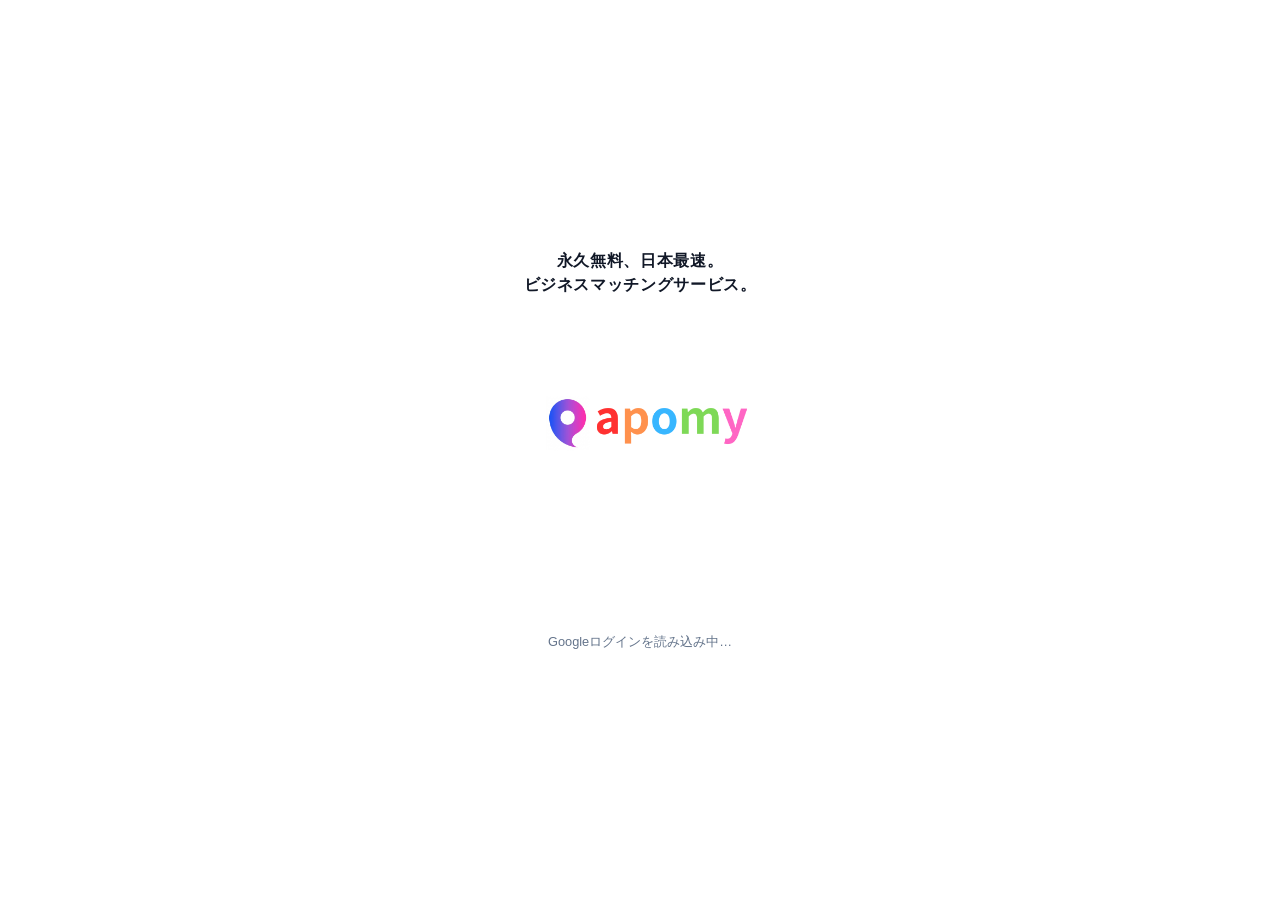
<file: index.html>
<!DOCTYPE html>
<html lang="ja">
<head>
  <meta charset="UTF-8">
  <meta name="viewport" content="width=device-width, initial-scale=1.0, viewport-fit=cover">
  <meta name="robots" content="noindex, nofollow">
  <meta name="theme-color" content="#5B6CFF">
  <meta name="mobile-web-app-capable" content="yes">
  <meta name="apple-mobile-web-app-capable" content="yes">
  <meta name="apple-mobile-web-app-status-bar-style" content="default">
  <meta name="apple-mobile-web-app-title" content="apomy">
  <title>apomy - ビジネスマッチング</title>
  <link rel="preconnect" href="https://accounts.google.com" crossorigin>
  <link rel="preconnect" href="https://script.google.com" crossorigin>
  <link rel="dns-prefetch" href="https://accounts.google.com">
  <link rel="manifest" href="manifest.webmanifest">
  <script>
    (function () {
      var TOKEN_TO_REGION = {
        m8h3k9qx: "hokkaido",
        m8t7n2wp: "tohoku",
        m8k4r1vz: "kanto",
        m8c5p6yd: "chubu",
        m8n9s0ue: "kinki",
        m8g2b8af: "chugoku",
        m8s1d4jh: "shikoku",
        m8y6o3lm: "kyushu-okinawa"
      };
      var p = new URLSearchParams(location.search);
      var app = String(p.get("app") || "").trim().toLowerCase();
      if (!app && !p.get("r")) {
        p.set("app", "apomy");
        history.replaceState(null, "", location.pathname + "?" + p.toString() + location.hash);
        app = "apomy";
      }
      var manifest = document.querySelector('link[rel="manifest"]');
      if (!manifest) return;
      if (app === "president") {
        manifest.href = "president/manifest.webmanifest?v=20260814p";
        return;
      }
      if (app === "mintuku") {
        var raw = String(p.get("r") || p.get("region") || "")
          .trim()
          .toLowerCase();
        var region = TOKEN_TO_REGION[raw] || raw;
        if (region) {
          manifest.href = "mintuku/manifest-" + region + ".webmanifest?v=20260814p";
        }
        return;
      }
      manifest.href = "manifest.webmanifest?v=20260814p";
    })();
  </script>
  <link rel="icon" type="image/png" sizes="192x192" href="icons/icon-192.png">
  <link rel="icon" type="image/png" sizes="512x512" href="icons/icon-512.png">
  <link rel="apple-touch-icon" href="icons/apple-touch-icon.png">
  <link rel="stylesheet" href="https://cdnjs.cloudflare.com/ajax/libs/font-awesome/6.5.1/css/all.min.css">
  <link rel="stylesheet" href="css/style.css?v=20260914b">
  <!-- GSI は早めに読み込み（ログインボタン表示を速くする） -->
  <script src="https://accounts.google.com/gsi/client" async defer></script>
</head>
<body>

  <!-- ===== 初回ウェルカム（新規会員のみ） ===== -->
  <div id="splash-screen" class="splash-screen hidden" aria-hidden="true">
    <p id="splash-message" class="splash-message" role="status" aria-live="polite"></p>
    <p class="splash-skip-hint">タップでスキップ</p>
  </div>

  <!-- ===== ログイン画面 ===== -->
  <div id="login-screen">
    <div class="login-inner">
      <div id="login-brand-apomy" class="login-brand">
        <p class="login-catch">永久無料、日本最速。<br>ビジネスマッチングサービス。</p>
        <img class="login-logo" src="img/apomy-logo.png" alt="apomy" width="1024" height="768">
      </div>
      <div id="login-brand-mintuku" class="login-brand login-brand-mintuku hidden">
        <img class="login-logo login-logo-mintuku" src="img/mintuku-logo.png" alt="みんなでつくる交流会" width="1024" height="512">
        <p class="login-mintuku-notes">
          『Apomy』プロフィールと連動します。<br>
          会える距離の方だけと繋がりたい方は、マイページでみんつくの掲載を調整してください。
        </p>
      </div>
      <div id="login-brand-president" class="login-brand login-brand-president hidden">
        <div class="login-president-title" aria-label="PRESIDENT MATE">
          <span class="login-president-line1">PRESIDENT</span>
          <span class="login-president-line2">MATE</span>
        </div>
        <p class="login-president-catch">決済者ではなく、社長限定のマッチングサービス</p>
        <p class="login-president-sub">OMO戦略</p>
      </div>
      <div id="google-btn-host" class="google-btn-host"></div>
      <p id="login-hint" class="login-hint is-loading">Googleログインを読み込み中…</p>
    </div>
  </div>

  <!-- ===== アクセス拒否／掲載停止案内画面（公式LINE） ===== -->
  <div id="access-denied-screen" class="hidden" aria-live="polite">
    <div class="access-denied-inner">
      <img class="access-denied-logo" src="img/apomy-logo.png" alt="apomy" width="1024" height="768">
      <h1 id="access-denied-title" class="access-denied-title">アクセスが拒否されました</h1>
      <p id="access-denied-text" class="access-denied-text">
        詳細は
        <a id="access-denied-line-link" class="access-denied-link" href="#" target="_blank" rel="noopener noreferrer">オーナー</a>
        へ問合せください。
      </p>
      <a id="access-denied-line-btn" class="access-denied-btn hidden" href="#" target="_blank" rel="noopener noreferrer">
        <i class="fa-brands fa-line" aria-hidden="true"></i>
        公式LINEで問合せ
      </a>
      <button type="button" id="access-denied-back-login" class="access-denied-back">ログイン画面へ戻る</button>
    </div>
  </div>

  <!-- ===== メンテナンス画面 ===== -->
  <div id="maintenance-screen" class="hidden" aria-live="polite">
    <div class="maintenance-inner">
      <img id="maintenance-logo" class="maintenance-logo" src="img/apomy-logo.png" alt="apomy" width="1024" height="768">
      <h1 class="maintenance-title">メンテナンス中です</h1>
      <p class="maintenance-text">ご迷惑をおかけします。</p>
      <div id="maintenance-admin-panel" class="maintenance-admin-panel hidden">
        <p class="maintenance-admin-hint">管理者ログイン</p>
        <div id="maintenance-google-btn-host" class="google-btn-host"></div>
      </div>
    </div>
  </div>

  <!-- ===== みんつく期限切れ画面 ===== -->
  <div id="mintuku-expired-screen" class="hidden" aria-live="polite">
    <div class="mintuku-expired-inner">
      <h1 class="mintuku-expired-title">無料期間は終了しました。</h1>
      <div class="mintuku-expired-lead">
        <p>『みんつく』は、</p>
        <p><strong class="mintuku-expired-hl-green">1名1円1年</strong>という<strong class="mintuku-expired-hl-blue">前代未聞</strong>の破格サービスです。</p>
        <p>交流会の都度の参加費用を払う前に、</p>
        <p>ダイレクトで繋がれる状態を提供していきます。</p>
        <p>
          <strong class="mintuku-expired-hl-orange">地域ごとに金額が変動</strong>していきます。自身の地域の金額を送金して下さい。送金確認後に1年間利用可能となります。
        </p>
      </div>

      <section class="mintuku-expired-counts" aria-labelledby="mintuku-expired-counts-title">
        <h2 id="mintuku-expired-counts-title" class="mintuku-expired-counts-title">現在の地域人数</h2>
        <ul id="mintuku-expired-region-list" class="mintuku-expired-region-list">
          <!-- JSで埋める -->
        </ul>
        <p class="mintuku-expired-price-hint">
          1,270名の場合は「1,270円」　60名の場合は「100円」
        </p>
      </section>

      <ol class="mintuku-expired-steps">
        <li>
          <p class="mintuku-expired-step-label">① 自身の地方の金額を送金する</p>
          <a id="mintuku-expired-paypay" class="mintuku-expired-cta mintuku-expired-cta-paypay" href="#" target="_blank" rel="noopener noreferrer">
            <span class="mintuku-expired-cta-icon" aria-hidden="true">
              <svg viewBox="0 0 32 32" width="22" height="22"><circle cx="16" cy="16" r="16" fill="#FF0033"/><text x="16" y="21" text-anchor="middle" fill="#fff" font-size="14" font-weight="800" font-family="Arial,sans-serif">P</text></svg>
            </span>
            <span class="mintuku-expired-cta-brand">PayPay</span>
          </a>
        </li>
        <li>
          <p class="mintuku-expired-step-label">② フォームで名前と送金時間を入力する</p>
          <a id="mintuku-expired-form" class="mintuku-expired-cta mintuku-expired-cta-form" href="#" target="_blank" rel="noopener noreferrer">
            <span class="mintuku-expired-cta-icon" aria-hidden="true">
              <svg viewBox="0 0 24 24" width="22" height="22"><path fill="#7248B9" d="M14 2H6a2 2 0 0 0-2 2v16a2 2 0 0 0 2 2h12a2 2 0 0 0 2-2V8l-6-6zm1 7V3.5L19.5 9H15z"/><path fill="#fff" d="M8 12h8v1.5H8V12zm0 3h8v1.5H8V15zm0-6h5v1.5H8V9z"/></svg>
            </span>
            <span class="mintuku-expired-cta-brand">Google Forms</span>
          </a>
        </li>
        <li>
          <p class="mintuku-expired-step-label">③ フォーム確認後に運営が公式ラインから連絡します</p>
          <a id="mintuku-expired-line" class="mintuku-expired-cta mintuku-expired-cta-line" href="#" target="_blank" rel="noopener noreferrer">
            <span class="mintuku-expired-cta-icon" aria-hidden="true"><i class="fa-brands fa-line"></i></span>
            <span class="mintuku-expired-cta-brand">アポイントメイト公式ライン</span>
          </a>
        </li>
      </ol>

      <button type="button" id="mintuku-expired-back" class="mintuku-expired-back">ログイン画面へ戻る</button>
    </div>
  </div>

  <!-- ===== メインアプリ ===== -->
  <div id="app-screen" class="hidden">
    <header class="app-header" id="app-header">
      <button type="button" class="header-menu-btn hidden" id="header-menu-btn" aria-label="メニュー">
        <i class="fa-solid fa-bars"></i>
      </button>
      <h1 id="header-title" class="header-title">apomy HOME</h1>
      <span id="header-range" class="header-range hidden">No.00001 ~ No.00100</span>
      <button type="button" id="btn-install-app" class="header-install-btn hidden" aria-label="ホーム画面に追加">
        <i class="fa-solid fa-download"></i>
        <!-- <span>インストール</span> -->
      </button>
    </header>

    <div id="filter-open-bar" class="filter-open-bar hidden">
      <button id="search-open-btn" class="search-bar-btn" type="button">
        <i class="fa-solid fa-sliders"></i>
        <span>条件から絞り込む</span>
        <i class="fa-solid fa-chevron-down"></i>
      </button>
    </div>

    <main class="app-main">

      <!-- ホームタブ -->
      <section id="tab-home" class="tab-panel active">
        <section id="dashboard" class="dashboard" aria-label="ダッシュボード">
          <div class="dashboard-head">
            <h2 class="dashboard-title">いまの状況</h2>
            <p id="dashboard-asof" class="dashboard-asof"></p>
          </div>
          <div class="dashboard-grid" role="list">
            <article class="dash-card" role="listitem">
              <p class="dash-label">現在登録人数</p>
              <p class="dash-value" id="dash-total">—</p>
              <p class="dash-unit">人</p>
            </article>
            <article class="dash-card" role="listitem">
              <p class="dash-label">昨日の新規参加者</p>
              <p class="dash-value" id="dash-new">—</p>
              <p class="dash-unit">人</p>
            </article>
            <article class="dash-card dash-card-extra" role="listitem">
              <p class="dash-label">昨日の掲載停止者</p>
              <p class="dash-value" id="dash-unpublished">—</p>
              <p class="dash-unit">人</p>
            </article>
            <article class="dash-card dash-card-extra" role="listitem">
              <p class="dash-label">プレジデントメイト参加者</p>
              <p class="dash-value" id="dash-president-mate">—</p>
              <p class="dash-unit">人</p>
            </article>
          </div>
          <div class="dash-chart-card">
            <div class="dash-chart-head">
              <p class="dash-chart-title">直近7日の新規</p>
              <p id="dash-chart-total" class="dash-chart-total"></p>
            </div>
            <div id="dash-bars" class="dash-bars" aria-hidden="true"></div>
          </div>
        </section>
        <div id="home-mintuku-plan" class="mypage-mintuku-plan hidden" aria-live="polite"></div>
        <button id="search-open-btn-home" class="search-bar-btn" type="button">
          <i class="fa-solid fa-sliders"></i>
          <span>条件から絞り込む</span>
          <i class="fa-solid fa-chevron-down"></i>
        </button>
        <div id="banner-list" class="banner-list"></div>
      </section>

      <!-- 繋がるタブ -->
      <section id="tab-connect" class="tab-panel">
        <p id="connect-filter-banner" class="connect-filter-banner hidden"></p>
        <div id="user-list" class="user-list"></div>
      </section>

      <!-- マイページタブ -->
      <section id="tab-mypage" class="tab-panel">
        <div id="mypage-profile" class="mypage-profile"></div>
        <div class="mypage-actions">
          <button id="btn-edit-profile" class="mypage-link" type="button">プロフィール変更</button>
          <button id="btn-salon" class="mypage-link" type="button">井口智明オンラインサロン掲載を申請</button>
          <button id="btn-president-badge" class="mypage-link" type="button">社長マーク掲載を申請</button>
          <button id="btn-stop-listing" class="mypage-link" type="button">掲載停止</button>
          <button id="btn-stop-apomy-from-mintuku" class="mypage-link hidden" type="button">全国の人とはつながりたくない方</button>
          <button id="btn-resume-apomy-from-mintuku" class="mypage-link hidden" type="button">Apomyの掲載を再開</button>
          <button id="btn-stop-president-listing" class="mypage-link hidden" type="button">プレジデントメイトの掲載を停止する</button>
        </div>
      </section>

    </main>

    <!-- 下部タブナビ -->
    <nav class="bottom-nav" aria-label="メインナビゲーション">
      <button class="nav-item active" data-tab="home" type="button">
        <i class="fa-solid fa-house"></i>
        <span>ホーム</span>
      </button>
      <button class="nav-item" data-tab="connect" type="button">
        <i class="fa-solid fa-handshake"></i>
        <span>繋がる</span>
      </button>
      <button class="nav-item" data-tab="mypage" type="button">
        <i class="fa-solid fa-user"></i>
        <span>マイページ</span>
      </button>
    </nav>

    <!-- 繋がる：一覧ジャンプ -->
    <div id="connect-jump" class="connect-jump hidden" aria-label="一覧ジャンプ">
      <button type="button" class="connect-jump-btn" data-jump="top" aria-label="最上部へ">
        <i class="fa-solid fa-chevron-up"></i>
      </button>
      <button type="button" class="connect-jump-btn" data-jump="middle" aria-label="中央へ">
        <i class="fa-solid fa-equals"></i>
      </button>
      <button type="button" class="connect-jump-btn" data-jump="bottom" aria-label="最下部へ">
        <i class="fa-solid fa-chevron-down"></i>
      </button>
    </div>

    <!-- 繋がる：下部固定バナー -->
    <div id="connect-banner-dock" class="connect-banner-dock hidden" aria-label="繋がるバナー">
      <div id="connect-banner-list" class="banner-list connect-banner-list"></div>
    </div>
  </div>

  <!-- 繋がる：ページ切替メニュー -->
  <div id="connect-menu-overlay" class="connect-menu-overlay hidden" aria-hidden="true"></div>
  <nav id="connect-menu" class="connect-menu hidden" aria-label="繋がるページ切替">
    <div class="connect-menu-head">
      <p class="connect-menu-title">ページを選ぶ</p>
      <button type="button" id="connect-menu-close" class="connect-menu-close" aria-label="閉じる">
        <i class="fa-solid fa-xmark"></i>
      </button>
    </div>
    <ul id="connect-menu-list" class="connect-menu-list"></ul>
  </nav>

  <!-- ===== 絞り込み画面 ===== -->
  <div id="filter-screen" class="filter-screen hidden">
    <div class="filter-top">
      <button type="button" id="filter-back" class="filter-back" aria-label="戻る">
        <i class="fa-solid fa-arrow-left"></i>
      </button>
      <button type="button" id="btn-reset" class="filter-reset">リセット</button>
    </div>

    <div class="filter-body">
      <div class="filter-card" data-filter-card="gender">
        <button type="button" class="filter-card-toggle">
          <span>性別を絞る</span>
          <i class="fa-solid fa-chevron-down"></i>
        </button>
        <div class="filter-card-body">
          <div class="chip-grid" id="filter-gender-chips"></div>
        </div>
      </div>

      <div class="filter-card" data-filter-card="age">
        <button type="button" class="filter-card-toggle">
          <span>年代を絞る</span>
          <i class="fa-solid fa-chevron-down"></i>
        </button>
        <div class="filter-card-body">
          <div class="chip-grid" id="filter-age-chips"></div>
        </div>
      </div>

      <div class="filter-card" data-filter-card="industry">
        <button type="button" class="filter-card-toggle">
          <span>業種を絞る</span>
          <i class="fa-solid fa-chevron-down"></i>
        </button>
        <div class="filter-card-body">
          <div class="chip-grid" id="filter-industry-chips"></div>
        </div>
      </div>

      <div class="filter-card" data-filter-card="job">
        <button type="button" class="filter-card-toggle">
          <span>職種を絞る</span>
          <i class="fa-solid fa-chevron-down"></i>
        </button>
        <div class="filter-card-body">
          <div class="chip-grid" id="filter-job-chips"></div>
        </div>
      </div>

      <div class="filter-card" data-filter-card="tag">
        <button type="button" class="filter-card-toggle">
          <span>タグを絞る</span>
          <i class="fa-solid fa-chevron-down"></i>
        </button>
        <div class="filter-card-body">
          <div class="chip-grid" id="filter-tag-chips"></div>
        </div>
      </div>

  <!-- 地域は現在地からブロック判定 → みんつくへ（Apomy） / 都道府県絞り込み（みんつく） -->
      <button type="button" id="btn-region-link" class="filter-link-card">
        <span id="region-link-label">地域を選ぶ</span>
        <i class="fa-solid fa-arrow-up-right-from-square"></i>
      </button>

      <button type="button" id="btn-president-mate-link" class="filter-link-card">
        <span>プレジデントメイト</span>
        <i class="fa-solid fa-arrow-up-right-from-square"></i>
      </button>

      <div id="mintuku-pref-filter" class="filter-card hidden" data-filter-card="mintuku-pref">
        <button type="button" class="filter-card-toggle">
          <span>都道府県で絞る</span>
          <i class="fa-solid fa-chevron-down"></i>
        </button>
        <div class="filter-card-body">
          <label class="edit-label" for="filter-mintuku-pref">都道府県</label>
          <select id="filter-mintuku-pref" class="edit-input" name="mintukuPref">
            <option value="all">すべて（この地方）</option>
          </select>
        </div>
      </div>
    </div>

    <div class="filter-footer">
      <button type="button" id="btn-search" class="btn-search-gradient">
        <i class="fa-solid fa-magnifying-glass"></i>
        検索
      </button>
    </div>
  </div>

  <!-- ===== プロフィール編集画面 ===== -->
  <div id="edit-screen" class="edit-screen hidden">
    <div class="edit-top">
      <button type="button" id="edit-back" class="filter-back" aria-label="戻る">
        <i class="fa-solid fa-arrow-left"></i>
      </button>
      <h2 class="edit-title">プロフィール変更</h2>
      <span class="edit-top-spacer"></span>
    </div>

    <form id="edit-form" class="edit-body">
      <div class="edit-card" id="edit-real-name-card">
        <label class="edit-label" for="edit-real-name">本名（フルネーム）<span class="req-mark" aria-hidden="true">＊</span></label>
        <input id="edit-real-name" name="realName" type="text" class="edit-input" maxlength="40" autocomplete="name">
        <p id="edit-real-name-note-first" class="edit-help-text hidden">※公開されません。登録後の変更はできません。</p>
        <p id="edit-real-name-note-locked" class="edit-help-text hidden">※本名は公開されません。変更は公式LINEへお問合せください。</p>
      </div>

      <div class="edit-card" id="edit-nickname-card">
        <label class="edit-label" for="edit-nickname">ニックネーム<span class="req-mark" aria-hidden="true">＊</span></label>
        <input id="edit-nickname" name="nickname" type="text" class="edit-input" maxlength="40" autocomplete="nickname">
        <p class="edit-help-text">※マイページ・他の会員に表示されます。あとから変更できます。</p>
      </div>

      <div id="edit-company-card" class="edit-card hidden">
        <label class="edit-label" for="edit-company-name">社名</label>
        <input id="edit-company-name" name="companyName" type="text" class="edit-input" maxlength="80" placeholder="例）株式会社〇〇">
        <p class="edit-help-text">社長マーク掲載者のみ表示・編集できます。</p>
      </div>

      <div class="edit-card">
        <p class="edit-label">性別<span class="req-mark" aria-hidden="true">＊</span></p>
        <div class="chip-grid" id="edit-gender-chips"></div>
        <p id="edit-gender-note" class="edit-help-text"></p>
      </div>

      <div class="edit-card">
        <p class="edit-label">年代<span class="req-mark" aria-hidden="true">＊</span></p>
        <div class="chip-grid" id="edit-age-chips"></div>
      </div>

      <div class="edit-card">
        <label class="edit-label" for="edit-industry">業種<span class="req-mark" aria-hidden="true">＊</span></label>
        <select id="edit-industry" name="industry" class="filter-select"></select>
      </div>

      <div class="edit-card">
        <label class="edit-label" for="edit-job">職種<span class="req-mark" aria-hidden="true">＊</span></label>
        <select id="edit-job" name="jobTitle" class="filter-select"></select>
      </div>

      <div class="edit-card">
        <label class="edit-label" for="edit-location">現在地<span class="req-mark" aria-hidden="true">＊</span></label>
        <select id="edit-location" name="location" class="filter-select"></select>
        <p id="edit-location-help" class="edit-help-text">※現在地選択が可能なのは初回のみです</p>
      </div>

      <div class="edit-card">
        <label class="edit-label" for="edit-hometown">出身地</label>
        <select id="edit-hometown" name="hometown" class="filter-select"></select>
      </div>

      <div class="edit-card">
        <p class="edit-label">プロフィール画像</p>
        <label class="edit-upload-btn" for="edit-avatar-file">
          <i class="fa-solid fa-image"></i>
          画像を選択してアップロード
        </label>
        <input id="edit-avatar-file" type="file" accept="image/*" class="edit-file-input">
        <input id="edit-avatar" name="avatarUrl" type="hidden" value="">
        <p id="edit-avatar-status" class="edit-help-text">自動で縮小し、最新1枚だけDriveに保存します</p>
        <div class="edit-avatar-preview-wrap">
          <img id="edit-avatar-preview" class="edit-avatar-preview" alt="プレビュー">
        </div>
      </div>

      <div class="edit-card">
        <label class="edit-label" for="edit-bio">自己紹介（150文字まで・改行不可）</label>
        <textarea id="edit-bio" name="bio" class="edit-textarea" rows="4" maxlength="150"></textarea>
        <p id="edit-bio-count" class="edit-help-text">0 / 150</p>
      </div>

      <div class="edit-card">
        <label class="edit-label" for="edit-want">こんな人と繋がりたい（50文字まで・改行不可）</label>
        <textarea id="edit-want" name="wantMeet" class="edit-textarea" rows="3" maxlength="50"></textarea>
        <p id="edit-want-count" class="edit-help-text">0 / 50</p>
      </div>

      <div class="edit-card">
        <label class="edit-label" for="edit-avoid">こんな人とは繋がりたくない（50文字まで・改行不可）</label>
        <textarea id="edit-avoid" name="avoidMeet" class="edit-textarea" rows="3" maxlength="50"></textarea>
        <p id="edit-avoid-count" class="edit-help-text">0 / 50</p>
      </div>

      <div class="edit-card">
        <p class="edit-label">タグ（複数選択可）</p>
        <p class="edit-help-text">人脈拡大で用いている手段を選んで下さい。</p>
        <div class="chip-grid" id="edit-tag-chips"></div>
        <p id="edit-tag-count" class="edit-help-text">0 / 6</p>
      </div>

      <div class="edit-card">
        <label class="edit-label" for="edit-line-url">個人LINE<span class="req-mark" aria-hidden="true">＊</span></label>
        <input id="edit-line-url" type="url" class="edit-input" inputmode="url" placeholder="https://line.me/...">
        <p class="edit-help-text">個人の LINE URL を入力してください（公式LINE は不可）。</p>
      </div>

      <div class="edit-card">
        <p class="edit-label">その他SNS（最大3件・任意）</p>
        <p class="edit-help-text">URLを入れると種類を自動判定します。同じ種類は1つまで。LINEは上の必須欄へ。</p>
        <div id="edit-sns-list" class="edit-sns-list"></div>
        <button type="button" id="btn-add-sns" class="edit-sns-add" aria-label="SNSを追加">
          <i class="fa-solid fa-plus"></i>
          <span>SNSを追加</span>
        </button>
      </div>

      <div class="edit-card">
        <label class="edit-label" for="edit-annual-spend">人脈拡大の為の年間経費（非公開）<span class="req-mark" aria-hidden="true">＊</span></label>
        <select id="edit-annual-spend" name="annualSpend" class="filter-select"></select>
        <p class="edit-help-text">他の会員には表示されません。選択肢はオーナーがマスタで追加できます。</p>
      </div>

      <div id="edit-privacy-card" class="edit-card hidden">
        <p class="edit-label">プライバシーポリシー<span class="req-mark" aria-hidden="true">＊</span></p>
        <div id="edit-privacy-body" class="privacy-scroll" role="region" aria-label="プライバシーポリシー本文"></div>
        <label class="edit-check-label" for="edit-privacy-agree">
          <input id="edit-privacy-agree" type="checkbox" class="edit-check-input">
          <span>プライバシーポリシーに同意します</span>
        </label>
      </div>

      <div id="edit-female-only-card" class="edit-card hidden">
        <label class="edit-check-label" for="edit-female-only">
          <input id="edit-female-only" type="checkbox" class="edit-check-input">
          <span>女性とだけ繋がりたい場合はこちらをチェックしてください</span>
        </label>
      </div>

      <div class="edit-footer-space"></div>
    </form>

    <div class="edit-footer">
      <button type="submit" form="edit-form" id="btn-save-profile" class="btn-search-gradient">
        <i class="fa-solid fa-check"></i>
        保存する
      </button>
    </div>
  </div>

  <!-- ===== 申請フォーム画面 ===== -->
  <div id="apply-screen" class="edit-screen hidden">
    <div class="edit-top">
      <button type="button" id="apply-back" class="filter-back" aria-label="戻る">
        <i class="fa-solid fa-arrow-left"></i>
      </button>
      <h2 id="apply-title" class="edit-title">申請</h2>
      <span class="edit-top-spacer"></span>
    </div>

    <form id="apply-form" class="edit-body">
      <p id="apply-lead" class="edit-help-text" style="margin:0"></p>

      <div id="apply-salon-fields" class="hidden">
        <div class="edit-card">
          <p class="edit-label">サロン公式LINEに加入していることが分かる画像</p>
          <p class="edit-help-text">トーク画面や友だち追加済みのスクリーンショットなどをアップロードしてください。</p>
          <label class="edit-upload-btn" for="apply-salon-image-file">
            <i class="fa-solid fa-image"></i>
            画像を選択
          </label>
          <input id="apply-salon-image-file" type="file" accept="image/*" class="edit-file-input">
          <p id="apply-salon-image-status" class="edit-help-text">未選択</p>
          <div class="edit-avatar-preview-wrap">
            <img id="apply-salon-image-preview" class="edit-avatar-preview hidden" alt="プレビュー">
          </div>
        </div>
      </div>

      <div id="apply-president-fields" class="hidden">
        <div class="edit-card">
          <label class="edit-label" for="apply-company-name">社名（正式名称）</label>
          <input id="apply-company-name" type="text" class="edit-input" maxlength="80" placeholder="例）株式会社〇〇">
        </div>
        <div class="edit-card">
          <label class="edit-label" for="apply-corporate-number">法人番号（13桁）</label>
          <input id="apply-corporate-number" type="text" class="edit-input" inputmode="numeric" maxlength="13" placeholder="1234567890123">
        </div>
        <div class="edit-card">
          <label class="edit-label" for="apply-corporate-url">コーポレートサイトURL</label>
          <input id="apply-corporate-url" type="url" class="edit-input" inputmode="url" placeholder="https://...">
          <p class="edit-help-text">名刺画像がない場合はURLを入力してください。</p>
        </div>
        <div class="edit-card">
          <p class="edit-label">名刺画像（社長だと分かるもの）</p>
          <p class="edit-help-text">コーポレートサイトURLがない場合は名刺画像をアップロードしてください。</p>
          <label class="edit-upload-btn" for="apply-card-image-file">
            <i class="fa-solid fa-image"></i>
            画像を選択
          </label>
          <input id="apply-card-image-file" type="file" accept="image/*" class="edit-file-input">
          <p id="apply-card-image-status" class="edit-help-text">未選択</p>
          <div class="edit-avatar-preview-wrap">
            <img id="apply-card-image-preview" class="edit-avatar-preview hidden" alt="プレビュー">
          </div>
        </div>
      </div>

      <div class="edit-footer-space"></div>
    </form>

    <div class="edit-footer">
      <button type="submit" form="apply-form" id="btn-submit-apply" class="btn-search-gradient">
        <i class="fa-solid fa-paper-plane"></i>
        申請を送信する
      </button>
    </div>
  </div>

  <!-- ローディング -->
  <div id="loading-overlay" class="loading-overlay hidden">
    <div class="loading-spinner" role="status" aria-label="読み込み中"></div>
  </div>

  <!-- トースト通知 -->
  <div id="toast" class="toast" role="status" aria-live="polite"></div>

  <!-- iOS ホーム画面追加案内 -->
  <div id="install-guide-overlay" class="install-guide-overlay hidden" aria-hidden="true">
    <div class="install-guide-card" role="dialog" aria-modal="true" aria-labelledby="install-guide-title">
      <h3 id="install-guide-title" class="install-guide-title">ホーム画面に追加</h3>
      <ol id="install-guide-steps-ios" class="install-guide-steps">
        <li>画面下部の <strong>共有</strong>（□↑）をタップ</li>
        <li><strong>ホーム画面に追加</strong> を選ぶ</li>
        <li>右上の <strong>追加</strong> をタップ</li>
      </ol>
      <ol id="install-guide-steps-android" class="install-guide-steps hidden">
        <li>ブラウザ右上の <strong>メニュー</strong>（⋮）をタップ</li>
        <li><strong>アプリをインストール</strong> または <strong>ホーム画面に追加</strong> を選ぶ</li>
        <li>表示名を確認して <strong>インストール</strong> / <strong>追加</strong> をタップ</li>
      </ol>
      <p id="install-guide-note" class="install-guide-note">Apomy・みんつく・プレジデントメイトはそれぞれ別のアイコンとして追加できます。</p>
      <button type="button" id="install-guide-close" class="install-guide-close">閉じる</button>
    </div>
  </div>

  <script src="js/env.js?v=20260805b"></script>
  <script src="js/config.js?v=20260805b"></script>
  <script src="js/app-mode.js?v=20260816b"></script>
  <script src="js/auth.js?v=20260807d"></script>
  <script src="js/mock-api.js?v=20260812a"></script>
  <script src="js/gas-api.js?v=20260831c"></script>
  <script src="js/app.js?v=20260831c"></script>
</body>
</html>
</file>
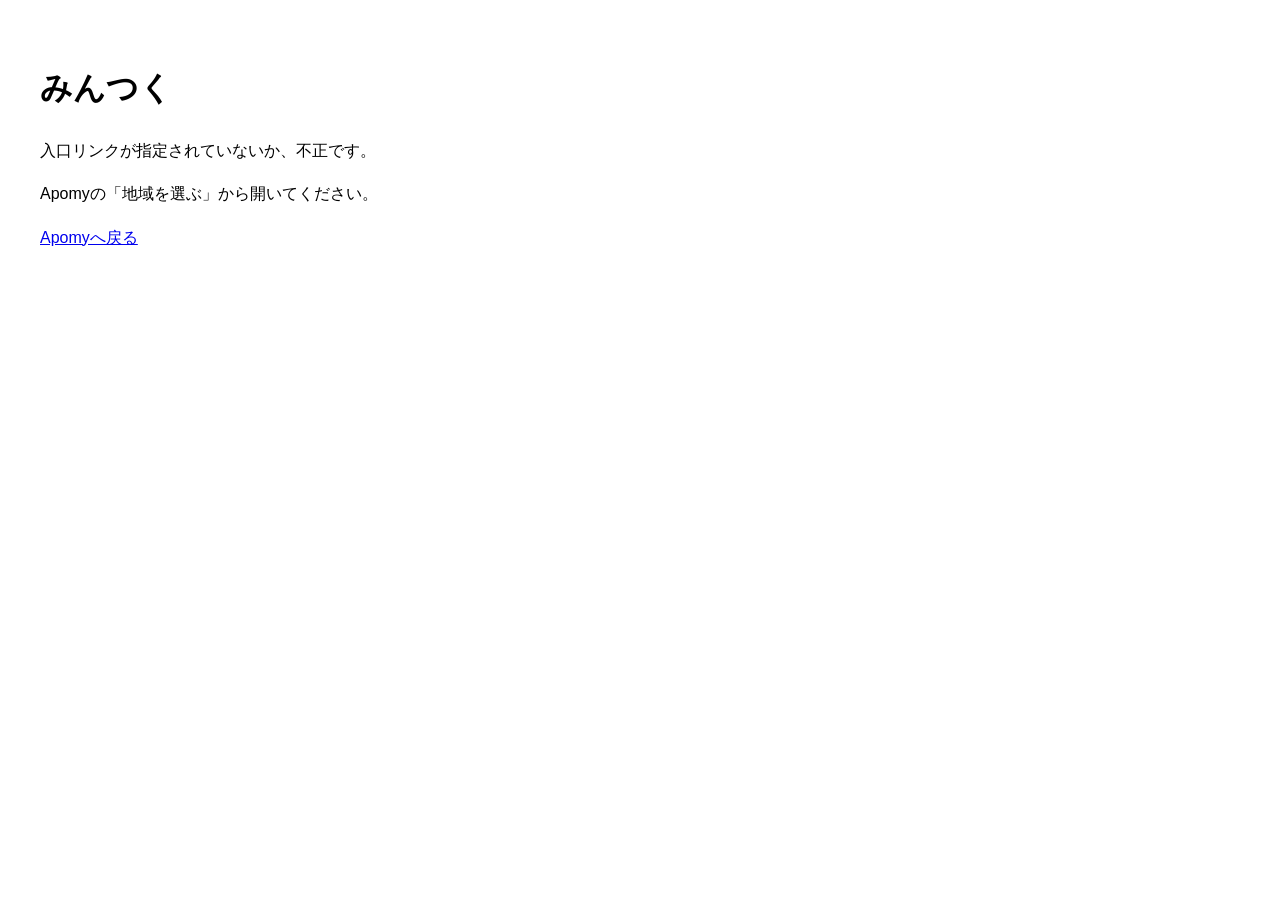
<file: mintuku/index.html>
<!DOCTYPE html>
<html lang="ja">
<head>
  <meta charset="UTF-8">
  <meta name="viewport" content="width=device-width, initial-scale=1.0, viewport-fit=cover">
  <meta name="robots" content="noindex, nofollow">
  <meta name="theme-color" content="#111111">
  <meta name="mobile-web-app-capable" content="yes">
  <meta name="apple-mobile-web-app-capable" content="yes">
  <meta name="apple-mobile-web-app-status-bar-style" content="black">
  <meta name="apple-mobile-web-app-title" content="みんつく">
  <title>みんつく</title>
  <script>
    (function () {
      var TOKEN_TO_REGION = {
        m8h3k9qx: "hokkaido",
        m8t7n2wp: "tohoku",
        m8k4r1vz: "kanto",
        m8c5p6yd: "chubu",
        m8n9s0ue: "kinki",
        m8g2b8af: "chugoku",
        m8s1d4jh: "shikoku",
        m8y6o3lm: "kyushu-okinawa"
      };
      var p = new URLSearchParams(location.search);
      var raw = String(p.get("r") || p.get("region") || "")
        .trim()
        .toLowerCase();
      var region = TOKEN_TO_REGION[raw] || raw;
      if (!region) return;
      var link = document.createElement("link");
      link.rel = "manifest";
      link.href = "manifest-" + region + ".webmanifest?v=20260814p";
      document.head.appendChild(link);
      document.title = "みんつく";
    })();
  </script>
  <link rel="icon" type="image/png" sizes="192x192" href="icons/icon-192.png">
  <link rel="apple-touch-icon" href="icons/apple-touch-icon.png">
  <!--
    [みんつく] 入口のみ。実体UIは共通の ../index.html?app=mintuku&r=…
    manifest は boot.js が地方ごとに差し替える。
  -->
</head>
<body>
  <p style="font-family:sans-serif;padding:1.5rem;color:#555">みんつくを読み込み中…</p>
  <script src="js/boot.js?v=20260813a"></script>
</body>
</html>
</file>
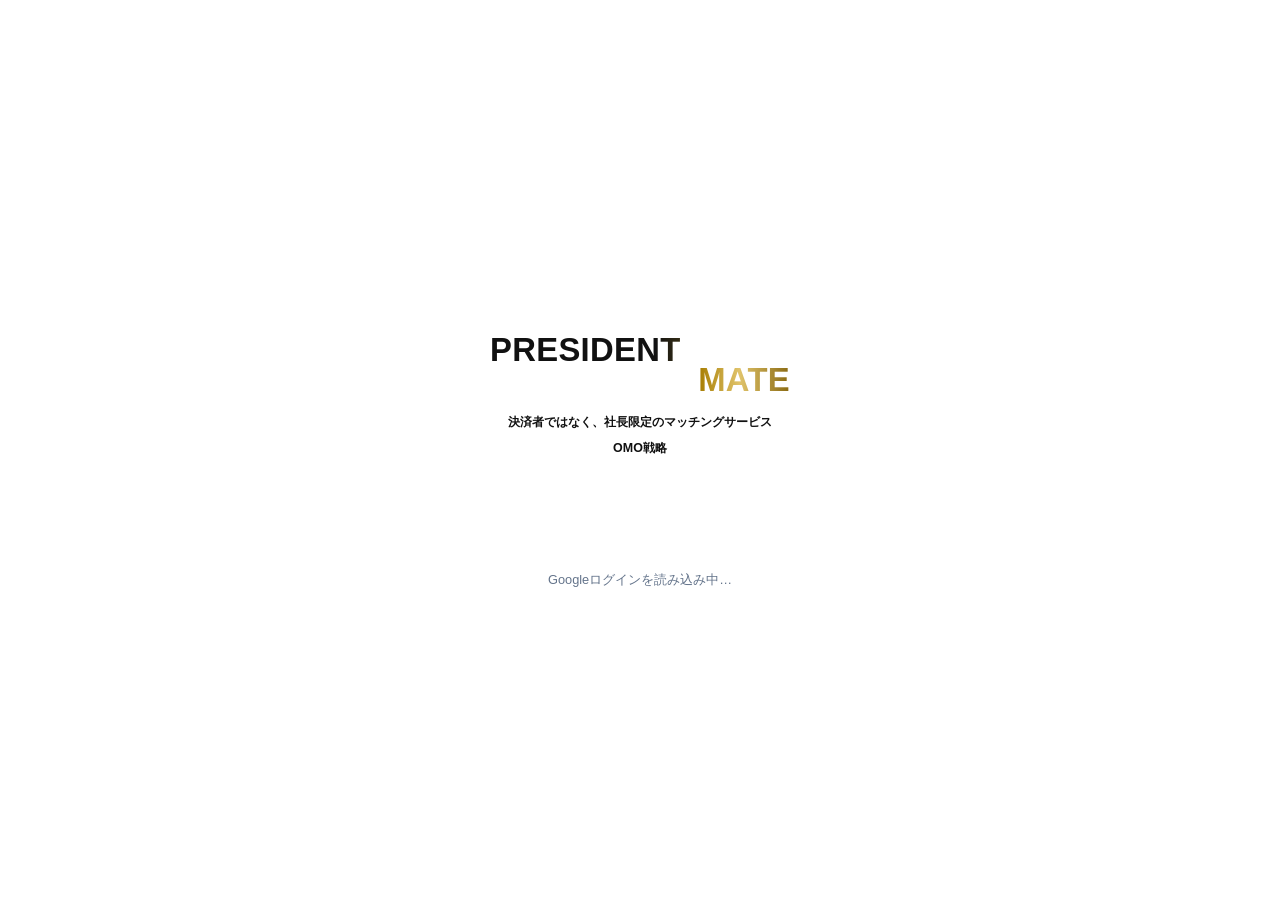
<file: president/index.html>
<!DOCTYPE html>
<html lang="ja">
<head>
  <meta charset="UTF-8">
  <meta name="viewport" content="width=device-width, initial-scale=1.0, viewport-fit=cover">
  <meta name="robots" content="noindex, nofollow">
  <meta name="theme-color" content="#1a1a1a">
  <meta name="mobile-web-app-capable" content="yes">
  <meta name="apple-mobile-web-app-capable" content="yes">
  <meta name="apple-mobile-web-app-status-bar-style" content="black">
  <meta name="apple-mobile-web-app-title" content="PRESIDENT MATE">
  <title>プレジデントメイト</title>
  <link rel="icon" type="image/png" sizes="192x192" href="icons/icon-192.png">
  <link rel="apple-touch-icon" href="icons/apple-touch-icon.png">
  <link rel="manifest" href="manifest.webmanifest">
  <!--
    [プレジデント] 入口のみ。実体UIは共通の ../index.html?app=president
  -->
</head>
<body>
  <p style="font-family:sans-serif;padding:1.5rem;color:#555">プレジデントメイトを読み込み中…</p>
  <script src="js/boot.js?v=20260814c"></script>
</body>
</html>
</file>
<file: css/style.css>
/* ===== Reset & Base ===== */
*,
*::before,
*::after {
  box-sizing: border-box;
  margin: 0;
  padding: 0;
}

:root {
  --gradient-header: linear-gradient(90deg, #3b9eff 0%, #7c5cff 45%, #e84aa8 100%);
  --gradient-search: linear-gradient(90deg, #9b4dff 0%, #f0a020 100%);
  --male-header: #5eb3ff;
  --male-avatar: #8ecfff;
  --female-header: #ff8ec8;
  --female-avatar: #ffb3d9;
  --other-header: #f5d76e;
  --other-avatar: #ffe08a;
  --purple-border: #9b6dff;
  --purple-active: #a855f7;
  --bg-page: #ffffff;
  --bg-soft: #f5f5f7;
  --text-primary: #1a1a1a;
  --text-secondary: #6b7280;
  --text-muted: #9ca3af;
  --white: #ffffff;
  --shadow-sm: 0 1px 4px rgba(0, 0, 0, 0.06);
  --shadow-md: 0 4px 14px rgba(0, 0, 0, 0.08);
  --radius: 14px;
  --nav-height: 60px;
  --header-height: 52px;
  --safe-bottom: env(safe-area-inset-bottom, 0px);
}

html {
  font-size: 16px;
  -webkit-text-size-adjust: 100%;
}

body {
  font-family: "Hiragino Sans", "Hiragino Kaku Gothic ProN", "Noto Sans JP", sans-serif;
  background: var(--bg-soft);
  color: var(--text-primary);
  line-height: 1.55;
  min-height: 100dvh;
  overflow-x: hidden;
}

/* プレジデントメイト: 画面背景は白 */
body.app-president {
  --bg-soft: #ffffff;
  --bg-page: #ffffff;
  background: #ffffff;
}

button {
  font-family: inherit;
  cursor: pointer;
  border: none;
  background: none;
}

a {
  color: inherit;
  text-decoration: none;
}

img {
  max-width: 100%;
  display: block;
}

.hidden {
  display: none !important;
}

/* ===== Login ===== */
#login-screen {
  min-height: 100dvh;
  display: flex;
  align-items: center;
  justify-content: center;
  background: #fff;
  padding: 32px 28px calc(32px + env(safe-area-inset-bottom, 0px));
}

.login-inner {
  width: 100%;
  max-width: 340px;
  display: flex;
  flex-direction: column;
  align-items: center;
  text-align: center;
  gap: 0;
}

.login-catch {
  margin: 0 0 12px;
  font-family: "Hiragino Sans", "Hiragino Kaku Gothic ProN", "Noto Sans JP", sans-serif;
  font-size: clamp(0.88rem, 3.6vw, 1rem);
  font-weight: 700;
  letter-spacing: 0.04em;
  line-height: 1.55;
  color: #111827;
}

.login-logo {
  display: block;
  width: min(78vw, 280px);
  height: auto;
  margin: 0 0 48px;
  object-fit: contain;
}

.login-brand {
  width: 100%;
  display: flex;
  flex-direction: column;
  align-items: center;
}

.login-brand.hidden {
  display: none;
}

.login-brand-mintuku .login-logo-mintuku {
  width: min(86vw, 320px);
  margin: 8px 0 20px;
}

.login-mintuku-notes {
  margin: 0 0 36px;
  max-width: 300px;
  font-size: 0.78rem;
  line-height: 1.7;
  color: #334155;
  font-weight: 500;
}

/* [プレジデント] ログインブランド */
.login-brand-president {
  margin: 0 0 40px;
}

.login-president-title {
  display: flex;
  flex-direction: column;
  align-items: flex-end;
  width: min(86vw, 300px);
  margin: 24px auto 18px;
  font-family: "Arial Black", "Helvetica Neue", Arial, sans-serif;
  font-weight: 900;
  line-height: 0.92;
  letter-spacing: 0.02em;
}

.login-president-line1 {
  align-self: stretch;
  text-align: left;
  font-size: clamp(1.55rem, 7.2vw, 2.05rem);
  background: linear-gradient(90deg, #111 0%, #111 55%, #c9a227 100%);
  -webkit-background-clip: text;
  background-clip: text;
  color: transparent;
  -webkit-text-fill-color: transparent;
}

.login-president-line2 {
  font-size: clamp(1.55rem, 7.2vw, 2.05rem);
  background: linear-gradient(90deg, #a67c00, #e0c36a 45%, #8a6a12);
  -webkit-background-clip: text;
  background-clip: text;
  color: transparent;
  -webkit-text-fill-color: transparent;
}

.login-president-catch {
  margin: 0 auto 6px;
  max-width: 300px;
  font-size: 0.78rem;
  font-weight: 600;
  line-height: 1.55;
  color: #111;
  text-align: left;
}

.login-president-sub {
  margin: 0 auto 8px;
  max-width: 300px;
  font-size: 0.78rem;
  font-weight: 700;
  color: #111;
  text-align: right;
}

.google-btn-host {
  display: flex;
  justify-content: center;
  width: 100%;
  min-height: 44px;
}

.login-hint {
  margin-top: 20px;
  max-width: 320px;
  text-align: center;
  font-size: 0.8rem;
  color: #b91c1c;
  line-height: 1.5;
}

.login-hint.is-loading {
  color: #64748b;
}

/* ===== アクセス拒否 ===== */
#access-denied-screen {
  min-height: 100dvh;
  display: flex;
  align-items: center;
  justify-content: center;
  background: #fff;
  padding: 32px 28px calc(32px + env(safe-area-inset-bottom, 0px));
}

#access-denied-screen.hidden {
  display: none;
}

.access-denied-inner {
  width: 100%;
  max-width: 340px;
  display: flex;
  flex-direction: column;
  align-items: center;
  text-align: center;
  gap: 16px;
}

.access-denied-logo {
  display: block;
  width: min(56vw, 180px);
  height: auto;
  margin: 0 0 8px;
  object-fit: contain;
}

.access-denied-title {
  margin: 0;
  font-size: 1.15rem;
  font-weight: 700;
  color: #111827;
  letter-spacing: 0.02em;
}

.access-denied-text {
  margin: 0;
  font-size: 0.95rem;
  line-height: 1.7;
  color: #374151;
}

.access-denied-link {
  color: #06c755;
  font-weight: 700;
  text-decoration: underline;
}

.access-denied-link.is-disabled {
  color: #9ca3af;
  pointer-events: none;
  text-decoration: none;
}

.access-denied-btn {
  display: inline-flex;
  align-items: center;
  justify-content: center;
  gap: 8px;
  margin-top: 8px;
  min-height: 44px;
  padding: 0 20px;
  border-radius: 999px;
  background: #06c755;
  color: #fff;
  font-weight: 700;
  text-decoration: none;
  width: 100%;
  max-width: 280px;
  box-sizing: border-box;
}

.access-denied-btn.hidden {
  display: none;
}

.access-denied-back {
  margin-top: 4px;
  border: none;
  background: transparent;
  color: #6b7280;
  font-size: 0.85rem;
  text-decoration: underline;
  cursor: pointer;
  padding: 8px;
}

/* ===== メンテナンス ===== */
#maintenance-screen {
  min-height: 100dvh;
  display: flex;
  align-items: center;
  justify-content: center;
  background: #fff;
  padding: 32px 28px calc(32px + env(safe-area-inset-bottom, 0px));
}

#maintenance-screen.hidden {
  display: none;
}

.maintenance-inner {
  width: 100%;
  max-width: 340px;
  display: flex;
  flex-direction: column;
  align-items: center;
  text-align: center;
  gap: 14px;
}

.maintenance-logo {
  display: block;
  width: min(56vw, 180px);
  height: auto;
  margin: 0 0 8px;
  object-fit: contain;
  cursor: default;
  user-select: none;
  -webkit-user-select: none;
}

.maintenance-title {
  margin: 0;
  font-size: 1.15rem;
  font-weight: 700;
  color: #111827;
  letter-spacing: 0.02em;
}

.maintenance-text {
  margin: 0;
  font-size: 0.95rem;
  line-height: 1.7;
  color: #374151;
}

/* [みんつく] 無料期間終了（課金案内） */
#mintuku-expired-screen {
  position: fixed;
  inset: 0;
  z-index: 90;
  display: flex;
  align-items: flex-start;
  justify-content: center;
  padding: 28px 18px 40px;
  overflow-y: auto;
  background: #fff;
}

#mintuku-expired-screen.hidden {
  display: none;
}

.mintuku-expired-inner {
  width: 100%;
  max-width: 380px;
  display: flex;
  flex-direction: column;
  gap: 22px;
  text-align: center;
}

.mintuku-expired-title {
  margin: 0;
  font-size: 1.45rem;
  font-weight: 800;
  line-height: 1.45;
  color: #e11d48;
  letter-spacing: 0.02em;
}

.mintuku-expired-lead {
  display: flex;
  flex-direction: column;
  gap: 4px;
}

.mintuku-expired-lead p {
  margin: 0;
  font-size: 0.95rem;
  line-height: 1.85;
  color: #111827;
}

.mintuku-expired-lead p:nth-child(4) {
  margin-bottom: 8px;
}

.mintuku-expired-hl-green {
  color: #16a34a;
  font-weight: 800;
}

.mintuku-expired-hl-blue {
  color: #38bdf8;
  font-weight: 800;
}

.mintuku-expired-hl-orange {
  color: #c2410c;
  font-weight: 800;
}

.mintuku-expired-counts-title {
  margin: 0 0 14px;
  font-size: 1.08rem;
  font-weight: 800;
  color: #111827;
}

.mintuku-expired-region-list {
  list-style: none;
  margin: 0 auto;
  padding: 0;
  display: grid;
  grid-template-columns: 1fr 1fr;
  column-gap: 18px;
  row-gap: 10px;
  max-width: 340px;
  text-align: left;
}

.mintuku-expired-region-list li {
  display: flex;
  align-items: baseline;
  justify-content: space-between;
  gap: 8px;
  font-size: 0.92rem;
  color: #111827;
  padding: 6px 8px;
  border-radius: 8px;
}

.mintuku-expired-region-list li.is-mine {
  background: #fff7ed;
  font-weight: 800;
  box-shadow: inset 0 0 0 1px #fdba74;
}

.mintuku-expired-region-name {
  flex: 0 0 auto;
  min-width: 2.5em;
}

.mintuku-expired-region-count {
  flex: 1 1 auto;
  text-align: right;
  font-variant-numeric: tabular-nums;
  border-bottom: 1px solid #d1d5db;
  padding-bottom: 1px;
}

.mintuku-expired-price-hint {
  margin: 14px 0 0;
  font-size: 0.82rem;
  line-height: 1.7;
  color: #4b5563;
}

.mintuku-expired-steps {
  list-style: none;
  margin: 4px 0 0;
  padding: 0;
  display: flex;
  flex-direction: column;
  gap: 18px;
  text-align: left;
}

.mintuku-expired-step-label {
  margin: 0 0 10px;
  font-size: 0.95rem;
  font-weight: 700;
  color: #111827;
  text-align: center;
}

.mintuku-expired-cta {
  display: flex;
  align-items: center;
  justify-content: center;
  gap: 10px;
  width: 100%;
  min-height: 54px;
  padding: 12px 18px;
  border-radius: 999px;
  font-weight: 800;
  text-decoration: none;
  box-sizing: border-box;
  box-shadow: 0 2px 0 rgba(0, 0, 0, 0.06);
}

.mintuku-expired-cta.is-disabled {
  opacity: 0.45;
  pointer-events: none;
}

.mintuku-expired-cta-paypay,
.mintuku-expired-cta-form {
  background: linear-gradient(180deg, #ffe566 0%, #f5c518 100%);
  color: #374151;
  border: 1px solid #eab308;
}

.mintuku-expired-cta-line {
  background: #06c755;
  color: #fff;
  border: 1px solid #05b34c;
}

.mintuku-expired-cta-icon {
  display: inline-flex;
  align-items: center;
  justify-content: center;
  line-height: 0;
}

.mintuku-expired-cta-icon .fa-line {
  font-size: 1.35rem;
  color: #fff;
}

.mintuku-expired-cta-brand {
  font-size: 1.05rem;
  letter-spacing: 0.02em;
}

.mintuku-expired-back {
  align-self: center;
  border: none;
  background: transparent;
  color: #9ca3af;
  font-size: 0.85rem;
  text-decoration: underline;
  cursor: pointer;
  padding: 8px;
  margin-top: 2px;
}

.maintenance-admin-hint {
  margin: 12px 0 0;
  font-size: 0.8rem;
  color: #9ca3af;
}

.maintenance-admin-panel {
  width: 100%;
  display: flex;
  flex-direction: column;
  align-items: center;
  gap: 10px;
  margin-top: 8px;
}

.maintenance-admin-panel.hidden {
  display: none;
}

/* ===== App Shell ===== */
#app-screen {
  display: flex;
  flex-direction: column;
  min-height: 100dvh;
  max-width: 480px;
  margin: 0 auto;
  background: var(--bg-page);
  position: relative;
}

.app-header {
  position: sticky;
  top: 0;
  z-index: 100;
  min-height: var(--header-height);
  background: var(--gradient-header);
  color: var(--white);
  display: flex;
  align-items: center;
  justify-content: flex-end;
  padding: 10px 16px;
  gap: 12px;
}

.app-header.is-connect {
  justify-content: space-between;
}

.header-menu-btn {
  color: var(--white);
  font-size: 1.2rem;
  padding: 4px;
  line-height: 1;
}

.header-title {
  font-size: 1.05rem;
  font-weight: 700;
  letter-spacing: 0.04em;
  margin-left: auto;
  user-select: none;
  -webkit-user-select: none;
}

.app-header.is-connect .header-title {
  display: none;
}

.header-range {
  font-size: 0.85rem;
  font-weight: 600;
  letter-spacing: 0.02em;
  margin-left: auto;
}

.header-install-btn {
  display: inline-flex;
  align-items: center;
  gap: 5px;
  flex-shrink: 0;
  margin-left: 4px;
  padding: 6px 10px;
  border-radius: 999px;
  border: 1px solid rgba(255, 255, 255, 0.55);
  background: rgba(255, 255, 255, 0.16);
  color: #fff;
  font-size: 0.72rem;
  font-weight: 700;
  letter-spacing: 0.02em;
  line-height: 1;
  white-space: nowrap;
}

.header-install-btn.hidden {
  display: none !important;
}

.header-install-btn i {
  font-size: 0.78rem;
}

.header-install-btn:active {
  background: rgba(255, 255, 255, 0.28);
}

/* iOS インストール案内 */
.install-guide-overlay {
  position: fixed;
  inset: 0;
  z-index: 400;
  display: flex;
  align-items: center;
  justify-content: center;
  padding: 24px;
  background: rgba(15, 23, 42, 0.48);
}

.install-guide-overlay.hidden {
  display: none !important;
}

.install-guide-card {
  width: min(100%, 340px);
  background: #fff;
  border-radius: 16px;
  padding: 22px 20px 18px;
  box-shadow: 0 12px 40px rgba(15, 23, 42, 0.22);
}

.install-guide-title {
  margin: 0 0 14px;
  font-size: 1.05rem;
  font-weight: 700;
  color: #111827;
  text-align: center;
}

.install-guide-steps {
  margin: 0 0 12px;
  padding-left: 1.25em;
  color: #374151;
  font-size: 0.9rem;
  line-height: 1.65;
}

.install-guide-steps li + li {
  margin-top: 6px;
}

.install-guide-note {
  margin: 0 0 16px;
  font-size: 0.78rem;
  color: #6b7280;
  line-height: 1.5;
  text-align: center;
}

.install-guide-close {
  display: block;
  width: 100%;
  padding: 12px 16px;
  border-radius: 12px;
  background: var(--gradient-header, linear-gradient(90deg, #4f6ef7, #8b5cf6));
  color: #fff;
  font-size: 0.95rem;
  font-weight: 700;
}

/* 繋がるハンバーガーメニュー */
.connect-menu-overlay {
  position: fixed;
  inset: 0;
  z-index: 200;
  background: rgba(15, 23, 42, 0.45);
}

.connect-menu {
  position: fixed;
  top: 0;
  left: 0;
  z-index: 210;
  width: min(82vw, 300px);
  height: 100%;
  background: #fff;
  box-shadow: 4px 0 24px rgba(15, 23, 42, 0.18);
  display: flex;
  flex-direction: column;
  transform: translateX(0);
  animation: connect-menu-in 0.2s ease;
}

@keyframes connect-menu-in {
  from { transform: translateX(-12px); opacity: 0.6; }
  to { transform: translateX(0); opacity: 1; }
}

.connect-menu-head {
  display: flex;
  align-items: center;
  justify-content: space-between;
  padding: 16px 14px 12px;
  border-bottom: 1px solid #e8eef5;
}

.connect-menu-title {
  font-size: 0.95rem;
  font-weight: 700;
  color: #1e3a5f;
}

.connect-menu-close {
  width: 36px;
  height: 36px;
  border-radius: 8px;
  color: #64748b;
  font-size: 1.1rem;
}

.connect-menu-list {
  list-style: none;
  margin: 0;
  padding: 8px 0 24px;
  overflow-y: auto;
  flex: 1;
}

.connect-menu-item {
  width: 100%;
  text-align: left;
  padding: 14px 18px;
  font-size: 0.95rem;
  font-weight: 600;
  color: #334155;
  border: none;
  background: transparent;
}

.connect-menu-item:hover,
.connect-menu-item:focus-visible {
  background: #f1f5f9;
}

.connect-menu-item.is-active {
  color: #1d4ed8;
  background: #eff6ff;
}

.connect-menu-item.is-salon {
  color: #7c3aed;
}

.connect-menu-item.is-salon-start {
  margin-top: 8px;
  border-top: 1px solid #e8eef5;
}

.connect-menu-item.is-locked {
  opacity: 0.5;
}

.connect-menu-item.is-locked.is-salon {
  color: #7c3aed;
}

.app-main {
  flex: 1;
  padding: 14px 14px calc(var(--nav-height) + var(--safe-bottom) + 16px);
  overflow-y: auto;
  background: var(--bg-page);
}

.tab-panel {
  display: none;
  animation: fadeIn 0.22s ease;
}

.tab-panel.active {
  display: block;
}

@keyframes fadeIn {
  from { opacity: 0; transform: translateY(4px); }
  to { opacity: 1; transform: translateY(0); }
}

/* ===== Home: Dashboard ===== */
.dashboard {
  margin-bottom: 18px;
}

.dashboard-head {
  display: flex;
  align-items: baseline;
  justify-content: space-between;
  gap: 8px;
  margin-bottom: 10px;
  padding: 0 2px;
}

.dashboard-title {
  font-size: 0.95rem;
  font-weight: 700;
  letter-spacing: 0.02em;
}

.dashboard-asof {
  font-size: 0.7rem;
  color: var(--text-muted);
  white-space: nowrap;
}

.dashboard-grid {
  display: grid;
  grid-template-columns: 1fr 1fr;
  gap: 10px;
  margin-bottom: 10px;
}

.dash-card {
  background: var(--white);
  border: 1px solid #e8eef5;
  border-radius: 14px;
  box-shadow: var(--shadow-sm);
  padding: 14px 12px 12px;
  min-height: 96px;
  display: flex;
  flex-direction: column;
  gap: 2px;
}

.dash-label {
  font-size: 0.72rem;
  font-weight: 600;
  color: var(--text-secondary);
  line-height: 1.3;
}

.dash-label-note {
  display: block;
  margin-top: 3px;
  font-size: 0.62rem;
  font-weight: 500;
  color: var(--text-muted);
  line-height: 1.35;
}

.dash-value {
  font-size: 1.85rem;
  font-weight: 800;
  letter-spacing: -0.03em;
  line-height: 1.15;
  color: var(--text-primary);
  font-variant-numeric: tabular-nums;
}

.dash-unit {
  font-size: 0.72rem;
  color: var(--text-muted);
  margin-top: auto;
}

.dash-note {
  margin-left: 4px;
  font-size: 0.65rem;
  color: var(--text-muted);
  font-weight: 500;
}

.dash-chart-card {
  background: var(--white);
  border: 1px solid #e8eef5;
  border-radius: 14px;
  box-shadow: var(--shadow-sm);
  padding: 14px 12px 12px;
}

.dash-chart-head {
  display: flex;
  align-items: baseline;
  justify-content: space-between;
  margin-bottom: 12px;
}

.dash-chart-title {
  font-size: 0.78rem;
  font-weight: 700;
  color: var(--text-secondary);
}

.dash-chart-total {
  font-size: 0.72rem;
  color: var(--text-muted);
}

.dash-bars {
  display: grid;
  grid-template-columns: repeat(7, 1fr);
  gap: 6px;
  align-items: end;
  height: 88px;
}

.dash-bar-col {
  display: flex;
  flex-direction: column;
  align-items: center;
  justify-content: flex-end;
  height: 100%;
  gap: 4px;
  min-width: 0;
}

.dash-bar-track {
  flex: 1;
  width: 100%;
  display: flex;
  align-items: flex-end;
  justify-content: center;
}

.dash-bar {
  width: 70%;
  max-width: 28px;
  min-height: 3px;
  border-radius: 6px 6px 3px 3px;
  background: linear-gradient(180deg, #7c5cff 0%, #3b9eff 100%);
  transition: height 0.35s ease;
}

.dash-bar.is-zero {
  background: #e5e7eb;
  min-height: 3px;
  height: 3px !important;
}

.dash-bar-count {
  font-size: 0.62rem;
  font-weight: 700;
  color: var(--text-secondary);
  font-variant-numeric: tabular-nums;
  line-height: 1;
}

.dash-bar-label {
  font-size: 0.58rem;
  color: var(--text-muted);
  white-space: nowrap;
}

@media (max-width: 360px) {
  .dash-value {
    font-size: 1.55rem;
  }
}

/* ===== Home: Search Bar ===== */
.filter-open-bar {
  position: sticky;
  top: var(--header-height);
  z-index: 90;
  padding: 8px 16px 0;
  background: var(--bg-page);
}

.filter-open-bar .search-bar-btn {
  margin-bottom: 10px;
}

.search-bar-btn {
  width: 100%;
  display: flex;
  align-items: center;
  gap: 10px;
  padding: 13px 16px;
  background: var(--gradient-search);
  border: none;
  border-radius: 999px;
  box-shadow: 0 4px 16px rgba(155, 77, 255, 0.35);
  margin-bottom: 18px;
  color: var(--white);
  font-size: 0.95rem;
  font-weight: 700;
}

.search-bar-btn span {
  flex: 1;
  text-align: left;
}

.search-bar-btn i {
  color: var(--white);
}

.search-bar-btn i:last-child {
  font-size: 0.8rem;
  opacity: 0.92;
}

.dashboard-grid .dash-card-extra.hidden {
  display: none;
}

/* ===== Home: Banners ===== */
.banner-list {
  display: flex;
  flex-direction: column;
  gap: 14px;
}

.connect-banner-list {
  gap: 8px;
}

/* 繋がる：画面下部固定バナー */
.connect-banner-dock {
  position: fixed;
  left: 50%;
  transform: translateX(-50%);
  bottom: calc(var(--nav-height) + var(--safe-bottom));
  width: 100%;
  max-width: 480px;
  z-index: 175;
  padding: 8px 12px 10px;
  background: linear-gradient(180deg, rgba(248, 250, 252, 0) 0%, rgba(248, 250, 252, 0.92) 28%, #f8fafc 100%);
  pointer-events: none;
}

.connect-banner-dock.hidden {
  display: none !important;
}

.connect-banner-dock .banner-list {
  pointer-events: auto;
  gap: 8px;
}

.connect-banner-dock .banner-card.is-compact {
  border-width: 1.5px;
  border-radius: 10px;
}

.connect-banner-dock .banner-card.is-compact .banner-inner {
  min-height: 56px;
  padding: 8px 10px;
  gap: 10px;
}

.connect-banner-dock .banner-card.is-compact .banner-text h3 {
  font-size: 0.82rem;
  line-height: 1.35;
  margin: 0;
  display: -webkit-box;
  -webkit-line-clamp: 2;
  -webkit-box-orient: vertical;
  overflow: hidden;
}

.connect-banner-dock .banner-card.is-compact .banner-thumb {
  width: 64px;
  height: 40px;
  border-radius: 6px;
  object-fit: cover;
  flex-shrink: 0;
}

body.has-connect-banner-dock .app-main {
  padding-bottom: calc(var(--nav-height) + var(--safe-bottom) + 88px);
}

.connect-jump.has-banner-dock {
  bottom: calc(var(--nav-height) + var(--safe-bottom) + 78px);
}

.banner-card {
  display: block;
  border: 2.5px solid var(--purple-border);
  border-radius: 12px;
  overflow: hidden;
  background: linear-gradient(135deg, #f3e8ff 0%, #ede9fe 50%, #faf5ff 100%);
  transition: transform 0.15s;
}

.banner-card:active {
  transform: scale(0.99);
}

.banner-inner {
  display: flex;
  align-items: center;
  min-height: 100px;
  padding: 14px 12px 14px 16px;
  gap: 10px;
}

.banner-text {
  flex: 1;
  min-width: 0;
}

.banner-text h3 {
  font-size: 0.95rem;
  font-weight: 700;
  color: #6d28d9;
  line-height: 1.4;
  margin-bottom: 4px;
}

.banner-text p {
  font-size: 0.75rem;
  color: #7c3aed;
  opacity: 0.85;
}

.banner-thumb {
  width: 88px;
  height: 72px;
  border-radius: 8px;
  object-fit: cover;
  flex-shrink: 0;
  background: #ddd6fe;
}

/* ===== Profile Cards (繋がる / マイページ) ===== */
.user-list {
  display: flex;
  flex-direction: column;
  gap: 18px;
}

.profile-card {
  background: var(--white);
  border-radius: 16px;
  overflow: hidden;
  box-shadow: var(--shadow-md);
  border: 1px solid #f0f0f0;
  position: relative;
}

.profile-card-band {
  height: 56px;
  position: relative;
  z-index: 0;
}

.profile-card.gender-male .profile-card-band {
  background: var(--male-header);
}

.profile-card.gender-female .profile-card-band {
  background: var(--female-header);
}

.profile-card.gender-other .profile-card-band {
  background: var(--other-header);
}

.profile-card-no {
  position: absolute;
  top: 10px;
  right: 14px;
  font-size: 0.95rem;
  font-weight: 700;
  color: rgba(255, 255, 255, 0.92);
  letter-spacing: 0.02em;
  z-index: 5;
  pointer-events: none;
}

.profile-card.gender-other .profile-card-no {
  color: rgba(90, 70, 10, 0.9);
}

.profile-card-body {
  padding: 0 16px 16px;
  position: relative;
  z-index: 1;
}

.profile-top-row {
  display: flex;
  align-items: flex-end;
  gap: 12px;
  margin-top: -36px;
  margin-bottom: 10px;
}

.profile-avatar {
  width: 78px;
  height: 78px;
  border-radius: 50%;
  object-fit: cover;
  flex-shrink: 0;
  border: 3px solid var(--white);
  box-shadow: var(--shadow-sm);
  background: #e5e7eb;
  position: relative;
  z-index: 4;
}

.profile-card.gender-male .profile-avatar {
  background: var(--male-avatar);
}

.profile-card.gender-female .profile-avatar {
  background: var(--female-avatar);
}

.profile-card.gender-other .profile-avatar {
  background: var(--other-avatar);
}

/* 女性限定：帯（No.）はそのまま、本文だけピンク */
.profile-card.female-only {
  background: var(--white);
  border-color: #ff9fd0;
}

.profile-card.female-only .profile-card-body {
  background: var(--female-header);
  border-radius: 0 0 15px 15px;
}

.profile-card.female-only .profile-section-box {
  background: rgba(255, 255, 255, 0.55);
}

.profile-card.female-only.is-president .profile-name,
.profile-card.female-only.is-president .profile-company,
.profile-card.female-only.is-president .profile-section-label {
  color: var(--text-primary);
}

.profile-card.female-only.is-president .profile-job-line,
.profile-card.female-only.is-president .profile-meta-row,
.profile-card.female-only.is-president .profile-meta-row i {
  color: var(--text-secondary);
}

/* 社長マーク：本文は濃紺黒（Xアイコン #111 と区別）／帯・アバターは性別色を維持 */
.profile-card.is-president:not(.female-only) {
  background: #1a2233;
  border-color: #243044;
}

.profile-card.is-president:not(.female-only) .profile-card-body {
  background: #1a2233;
}

.profile-card.is-president:not(.female-only) .profile-name,
.profile-card.is-president:not(.female-only) .profile-section-label {
  color: #ffffff;
}

.profile-card.is-president:not(.female-only) .profile-company {
  color: rgba(255, 255, 255, 0.78);
}

.profile-card.is-president:not(.female-only) .profile-job-line,
.profile-card.is-president:not(.female-only) .profile-meta-row,
.profile-card.is-president:not(.female-only) .profile-meta-row i {
  color: rgba(255, 255, 255, 0.78);
}

.profile-card.is-president:not(.female-only) .profile-section-box {
  background: #243044;
  color: rgba(255, 255, 255, 0.82);
}

.profile-sns {
  display: flex;
  gap: 8px;
  flex-wrap: wrap;
  padding-bottom: 6px;
}

.sns-link {
  width: 32px;
  height: 32px;
  border-radius: 8px;
  display: flex;
  align-items: center;
  justify-content: center;
  color: var(--white);
  font-size: 0.95rem;
  transition: transform 0.12s, opacity 0.12s;
}

.sns-link:active {
  transform: scale(0.92);
}

.sns-line { background: #06c755; }
.sns-instagram { background: linear-gradient(45deg, #f09433, #e6683c, #dc2743, #cc2366, #bc1888); }
.sns-facebook { background: #1877f2; }
.sns-x { background: #111111; border-radius: 6px; }
.sns-youtube { background: #ff0000; }
.sns-home { background: #2563eb; }
.sns-litlink { background: #111827; }
.sns-canva { background: #00c4cc; }
.sns-ameblo { background: #f90; }

.edit-sns-list {
  display: flex;
  flex-direction: column;
  gap: 10px;
  margin-bottom: 10px;
}

.edit-sns-row {
  display: flex;
  align-items: center;
  gap: 8px;
}

.edit-sns-preview {
  width: 36px;
  height: 36px;
  border-radius: 8px;
  display: flex;
  align-items: center;
  justify-content: center;
  color: #fff;
  flex-shrink: 0;
  background: #d1d5db;
  font-size: 0.95rem;
}

.edit-sns-row .edit-input {
  flex: 1;
  margin: 0;
}

.edit-sns-remove {
  width: 36px;
  height: 36px;
  border-radius: 8px;
  background: #f3f4f6;
  color: #6b7280;
  flex-shrink: 0;
  display: flex;
  align-items: center;
  justify-content: center;
}

.edit-sns-add {
  width: 100%;
  display: flex;
  align-items: center;
  justify-content: center;
  gap: 8px;
  padding: 12px;
  border-radius: 12px;
  border: 1.5px dashed #c4b5fd;
  color: #7c3aed;
  font-weight: 700;
  font-size: 0.9rem;
  background: #faf5ff;
}

.edit-sns-add:disabled {
  opacity: 0.4;
  pointer-events: none;
}

.edit-sns-hint {
  font-size: 0.75rem;
  color: #b91c1c;
  margin-top: 4px;
}

.profile-name-row {
  display: flex;
  flex-wrap: wrap;
  align-items: baseline;
  gap: 4px 10px;
  margin-bottom: 6px;
}

.profile-name {
  font-size: 1.2rem;
  font-weight: 700;
  color: var(--text-primary);
  margin: 0;
}

.profile-company {
  font-size: 0.82rem;
  font-weight: 600;
  color: var(--text-secondary);
  line-height: 1.3;
}

.profile-job-line {
  font-size: 0.82rem;
  color: var(--text-secondary);
  margin-bottom: 6px;
}

.profile-meta-row {
  display: flex;
  flex-wrap: wrap;
  align-items: center;
  gap: 10px 14px;
  font-size: 0.8rem;
  color: var(--text-secondary);
  margin-bottom: 14px;
}

.profile-meta-row span {
  display: inline-flex;
  align-items: center;
  gap: 4px;
}

.profile-meta-row i {
  font-size: 0.75rem;
  opacity: 0.8;
}

.status-dot {
  width: 8px;
  height: 8px;
  border-radius: 50%;
  background: #22c55e;
  display: inline-block;
}

.status-dot.offline {
  background: #94a3b8;
}

.profile-section {
  margin-bottom: 12px;
}

.profile-section:last-child {
  margin-bottom: 0;
}

.profile-section-label {
  font-size: 0.85rem;
  font-weight: 700;
  color: var(--text-primary);
  margin-bottom: 6px;
}

.profile-section-box {
  background: #f3f4f6;
  border-radius: 8px;
  padding: 10px 12px;
  font-size: 0.82rem;
  color: var(--text-secondary);
  line-height: 1.55;
  min-height: 42px;
}

.profile-tags {
  display: flex;
  flex-wrap: wrap;
  gap: 6px;
  margin: 12px 0 0;
}

.profile-tag {
  display: inline-flex;
  flex-direction: column;
  align-items: center;
  justify-content: center;
  text-align: center;
  padding: 4px 10px;
  font-size: 0.72rem;
  font-weight: 500;
  color: #4b5563;
  background: #f3f4f6;
  border: 1px solid #e5e7eb;
  border-radius: 12px;
  line-height: 1.25;
  white-space: normal;
  gap: 1px;
}

.profile-card.female-only .profile-tag {
  color: #374151;
  background: rgba(255, 255, 255, 0.55);
  border-color: rgba(255, 255, 255, 0.7);
}

.profile-card.is-president:not(.female-only) .profile-tag {
  color: rgba(255, 255, 255, 0.82);
  background: rgba(255, 255, 255, 0.1);
  border-color: rgba(255, 255, 255, 0.22);
}

.profile-tag.profile-tag-salon,
.profile-card.female-only .profile-tag.profile-tag-salon,
.profile-card.is-president:not(.female-only) .profile-tag.profile-tag-salon {
  color: #fff;
  background: #f97316;
  border-color: #ea580c;
  font-weight: 600;
}

.empty-state {
  text-align: center;
  padding: 48px 24px;
  color: var(--text-secondary);
}

.empty-state i {
  font-size: 2.2rem;
  margin-bottom: 10px;
  opacity: 0.35;
}

/* ===== My Page Actions ===== */
.mypage-profile {
  margin-bottom: 8px;
}

/* [みんつく] 無料期間の経過・残り（ホーム） */
.mypage-mintuku-plan {
  margin: 0 4px 14px;
  padding: 14px 14px 12px;
  border-radius: 12px;
  background: #f3f5f9;
  border: 1px solid #e2e8f0;
}

.mypage-mintuku-plan.hidden {
  display: none;
}

.mypage-mintuku-plan-title {
  margin: 0 0 8px;
  font-size: 0.85rem;
  font-weight: 700;
  color: #475569;
}

.mypage-mintuku-plan-row {
  display: flex;
  justify-content: space-between;
  gap: 12px;
  margin: 0 0 6px;
  font-size: 0.92rem;
  line-height: 1.45;
  color: var(--text-primary);
}

.mypage-mintuku-plan-row:last-child {
  margin-bottom: 0;
}

.mypage-mintuku-plan-label {
  color: #64748b;
  flex-shrink: 0;
}

.mypage-mintuku-plan-value {
  font-weight: 700;
  text-align: right;
}

.mypage-mintuku-plan-note {
  margin: 10px 0 0;
  font-size: 0.78rem;
  line-height: 1.5;
  color: #64748b;
}

.mypage-actions {
  display: flex;
  flex-direction: column;
  gap: 4px;
  padding: 8px 4px 0;
}

.mypage-link {
  width: 100%;
  text-align: left;
  padding: 14px 4px;
  font-size: 1rem;
  font-weight: 700;
  color: var(--text-primary);
  border-bottom: 1px solid transparent;
}

.mypage-link:active {
  opacity: 0.55;
}

.mypage-link:disabled {
  opacity: 0.45;
  cursor: default;
}

.connect-salon-link {
  display: inline-flex;
  align-items: center;
  gap: 6px;
  font: inherit;
  font-weight: 700;
  color: #6b21a8;
  text-decoration: underline;
  text-underline-offset: 2px;
}

/* ===== Bottom Nav ===== */
.bottom-nav {
  position: fixed;
  bottom: 0;
  left: 50%;
  transform: translateX(-50%);
  width: 100%;
  max-width: 480px;
  height: calc(var(--nav-height) + var(--safe-bottom));
  padding-bottom: var(--safe-bottom);
  background: var(--white);
  border-top: 1px solid #e5e7eb;
  display: flex;
  z-index: 200;
}

/* 繋がる一覧ジャンプ */
.connect-jump {
  position: fixed;
  right: max(12px, calc(50% - 240px + 12px));
  bottom: calc(var(--nav-height) + var(--safe-bottom) + 18px);
  z-index: 180;
  display: flex;
  flex-direction: column;
  gap: 8px;
}

.connect-jump.hidden {
  display: none !important;
}

.connect-jump-btn {
  width: 42px;
  height: 42px;
  border-radius: 50%;
  display: inline-flex;
  align-items: center;
  justify-content: center;
  background: rgba(30, 41, 59, 0.72);
  color: #fff;
  border: 1px solid rgba(255, 255, 255, 0.22);
  box-shadow: 0 4px 14px rgba(15, 23, 42, 0.22);
  backdrop-filter: blur(6px);
  -webkit-backdrop-filter: blur(6px);
}

.connect-jump-btn i {
  font-size: 0.95rem;
  line-height: 1;
}

.connect-jump-btn:active {
  transform: scale(0.96);
  background: rgba(30, 41, 59, 0.9);
}

.nav-item {
  flex: 1;
  display: flex;
  flex-direction: column;
  align-items: center;
  justify-content: center;
  gap: 3px;
  color: var(--text-primary);
  font-size: 0.68rem;
  font-weight: 600;
  padding: 6px 0;
}

.nav-item i {
  font-size: 1.15rem;
}

.nav-item.active {
  color: var(--purple-active);
}

.empty-state button.btn-clear-filters,
.btn-clear-filters {
  margin-top: 14px;
  padding: 10px 16px;
  border-radius: 999px;
  background: var(--gradient-main);
  color: #fff;
  font-size: 0.85rem;
  font-weight: 700;
}

.load-more-wrap {
  text-align: center;
  padding: 8px 0 24px;
}

.load-more-note {
  margin: 0 0 10px;
  font-size: 0.78rem;
  color: var(--text-secondary);
}

.btn-load-more {
  width: 100%;
  max-width: 320px;
  padding: 12px 16px;
  border-radius: 999px;
  border: 2px solid #c084fc;
  background: #faf5ff;
  color: #7e22ce;
  font-size: 0.88rem;
  font-weight: 700;
}

.btn-load-more:active {
  background: #f3e8ff;
}

/* ===== Connect filter banner ===== */
.connect-filter-banner {
  margin: 0 0 12px;
  padding: 10px 12px;
  background: #f5e6ff;
  color: #6b21a8;
  border-radius: 10px;
  font-size: 0.82rem;
  font-weight: 600;
}

/* ===== Filter Screen ===== */
.filter-screen {
  position: fixed;
  inset: 0;
  /* loading-overlay(999) より上：取得中でも絞り込みを開ける */
  z-index: 1100;
  background: var(--bg-soft);
  max-width: 480px;
  margin: 0 auto;
  display: flex;
  flex-direction: column;
  overflow: hidden;
}

.filter-top {
  display: flex;
  align-items: center;
  justify-content: space-between;
  padding: 14px 16px;
  background: var(--white);
  border-bottom: 1px solid #f0f0f0;
}

.filter-back {
  font-size: 1.15rem;
  color: var(--text-primary);
  padding: 4px 8px;
}

.filter-reset {
  font-size: 0.9rem;
  font-weight: 600;
  color: var(--text-secondary);
  padding: 4px 8px;
}

.filter-body {
  flex: 1;
  overflow-y: auto;
  padding: 14px 14px 100px;
  display: flex;
  flex-direction: column;
  gap: 12px;
}

.filter-card {
  background: var(--white);
  border-radius: 14px;
  box-shadow: var(--shadow-sm);
  overflow: hidden;
}

.filter-link-card {
  width: 100%;
  display: flex;
  align-items: center;
  justify-content: space-between;
  padding: 16px 18px;
  background: var(--white);
  border-radius: 14px;
  box-shadow: var(--shadow-sm);
  font-size: 0.95rem;
  font-weight: 700;
  color: var(--text-primary);
  text-align: left;
}

.filter-link-card i {
  color: var(--text-muted);
  font-size: 0.85rem;
}

.region-link-list {
  display: flex;
  flex-direction: column;
  gap: 8px;
  padding: 0 14px 14px;
}

.region-link-item {
  width: 100%;
  display: flex;
  align-items: center;
  justify-content: space-between;
  padding: 12px 14px;
  border-radius: 10px;
  background: var(--bg-soft);
  font-size: 0.9rem;
  font-weight: 700;
  color: var(--text-primary);
  text-align: left;
}

.region-link-item i {
  color: var(--text-muted);
  font-size: 0.8rem;
}

.filter-card-toggle {
  width: 100%;
  display: flex;
  align-items: center;
  justify-content: space-between;
  padding: 16px 18px;
  font-size: 0.95rem;
  font-weight: 700;
  color: var(--text-primary);
}

.filter-card-toggle i {
  color: var(--text-muted);
  transition: transform 0.2s;
  font-size: 0.85rem;
}

.filter-card.open .filter-card-toggle i {
  transform: rotate(180deg);
}

.filter-card-body {
  display: none;
  padding: 0 16px 16px;
}

.filter-card.open .filter-card-body {
  display: block;
}

.filter-select {
  width: 100%;
  padding: 12px 14px;
  border: 1px solid #e5e7eb;
  border-radius: 10px;
  font-size: 0.9rem;
  font-family: inherit;
  background: #f9fafb;
  color: var(--text-primary);
  appearance: none;
  background-image: url("data:image/svg+xml,%3Csvg xmlns='http://www.w3.org/2000/svg' width='12' height='8' viewBox='0 0 12 8'%3E%3Cpath fill='%239ca3af' d='M6 8L0 0h12z'/%3E%3C/svg%3E");
  background-repeat: no-repeat;
  background-position: right 14px center;
  background-size: 10px;
}

.chip-grid {
  display: grid;
  grid-template-columns: repeat(3, 1fr);
  gap: 8px;
}

.chip {
  padding: 10px 6px;
  border-radius: 10px;
  font-size: 0.82rem;
  font-weight: 600;
  color: var(--text-secondary);
  background: #f3f4f6;
  border: 1.5px solid transparent;
  text-align: center;
}

.chip.chip-multiline {
  white-space: normal;
  line-height: 1.25;
  min-height: 3.1rem;
  display: inline-flex;
  flex-direction: column;
  align-items: center;
  justify-content: center;
  gap: 2px;
}

.chip-main {
  display: block;
  line-height: 1.2;
}

.chip-sub {
  display: block;
  font-size: 0.65rem;
  font-weight: 600;
  line-height: 1.2;
  white-space: nowrap;
  letter-spacing: -0.02em;
}

.profile-tag .chip-main {
  display: block;
}

.profile-tag .chip-sub {
  display: block;
  font-size: 0.62rem;
  font-weight: 500;
  white-space: nowrap;
  line-height: 1.2;
}

.chip.selected {
  background: #f5e6ff;
  color: #c2410c;
  border-color: #e9d5ff;
}

.chip.is-disabled {
  background: #f8fafc;
  color: #94a3b8;
  border-color: #e5e7eb;
  cursor: not-allowed;
  opacity: 0.9;
}

.chip.selected.is-disabled {
  background: #eef2ff;
  color: #475569;
  border-color: #cbd5e1;
}

.filter-footer {
  position: absolute;
  bottom: 0;
  left: 0;
  right: 0;
  padding: 12px 20px calc(16px + var(--safe-bottom));
  background: linear-gradient(to top, var(--bg-soft) 70%, transparent);
}

.btn-search-gradient {
  width: 100%;
  display: flex;
  align-items: center;
  justify-content: center;
  gap: 10px;
  padding: 15px;
  border-radius: 999px;
  background: var(--gradient-search);
  color: var(--white);
  font-size: 1.05rem;
  font-weight: 700;
  box-shadow: 0 4px 16px rgba(155, 77, 255, 0.35);
}

.btn-search-gradient:active {
  opacity: 0.9;
}

/* ===== Profile Edit Screen ===== */
.edit-screen {
  position: fixed;
  inset: 0;
  z-index: 400;
  background: var(--bg-soft);
  max-width: 480px;
  margin: 0 auto;
  display: flex;
  flex-direction: column;
  overflow: hidden;
}

.edit-top {
  display: flex;
  align-items: center;
  justify-content: space-between;
  padding: 14px 12px;
  background: var(--white);
  border-bottom: 1px solid #f0f0f0;
}

.edit-title {
  font-size: 1rem;
  font-weight: 700;
}

.edit-top-spacer {
  width: 36px;
}

.edit-body {
  flex: 1;
  overflow-y: auto;
  padding: 14px 14px 110px;
  display: flex;
  flex-direction: column;
  gap: 12px;
}

.edit-card {
  background: var(--white);
  border-radius: 14px;
  box-shadow: var(--shadow-sm);
  padding: 14px 16px;
}

.edit-label {
  display: block;
  font-size: 0.85rem;
  font-weight: 700;
  color: var(--text-primary);
  margin-bottom: 8px;
}

/* 必須項目の朱書き ＊（全角・大きめ） */
.edit-label .req-mark {
  color: #dc2626;
  font-weight: 800;
  font-size: 1.15em;
  margin-left: 4px;
  line-height: 1;
}

.edit-input,
.edit-textarea {
  width: 100%;
  padding: 12px 14px;
  border: 1px solid #e5e7eb;
  border-radius: 10px;
  font-size: 0.9rem;
  font-family: inherit;
  background: #f9fafb;
  color: var(--text-primary);
}

.edit-textarea {
  resize: vertical;
  min-height: 88px;
  line-height: 1.5;
}

.edit-upload-btn {
  display: flex;
  align-items: center;
  justify-content: center;
  gap: 8px;
  width: 100%;
  padding: 12px;
  border: 1.5px dashed #c4b5fd;
  border-radius: 10px;
  background: #faf5ff;
  color: #7c3aed;
  font-size: 0.9rem;
  font-weight: 700;
  cursor: pointer;
}

.edit-file-input {
  display: none;
}

.edit-help-text {
  margin-top: 8px;
  font-size: 0.75rem;
  color: var(--text-secondary);
}

.edit-help-text.is-over {
  color: #b91c1c;
  font-weight: 600;
}

.edit-check-label {
  display: flex;
  align-items: flex-start;
  gap: 10px;
  font-size: 0.88rem;
  font-weight: 600;
  color: var(--text-primary);
  line-height: 1.45;
  cursor: pointer;
}

.edit-check-input {
  width: 18px;
  height: 18px;
  margin-top: 2px;
  flex-shrink: 0;
  accent-color: var(--female-header);
  cursor: pointer;
}

.privacy-scroll {
  max-height: 220px;
  overflow-y: auto;
  -webkit-overflow-scrolling: touch;
  padding: 12px 14px;
  margin: 0 0 14px;
  border: 1px solid #e5e7eb;
  border-radius: 12px;
  background: #f9fafb;
  font-size: 0.82rem;
  line-height: 1.65;
  color: #374151;
  word-break: break-word;
}

.privacy-scroll p {
  margin: 0 0 0.75em;
  white-space: pre-wrap;
}

.privacy-scroll p:last-child {
  margin-bottom: 0;
}

.privacy-scroll .privacy-empty {
  color: #9ca3af;
  margin: 0;
}

.edit-avatar-preview-wrap {
  margin-top: 10px;
  display: flex;
  justify-content: center;
}

.edit-avatar-preview {
  width: 72px;
  height: 72px;
  border-radius: 50%;
  object-fit: cover;
  background: #e5e7eb;
  border: 3px solid #fff;
  box-shadow: var(--shadow-sm);
}

.edit-footer {
  position: absolute;
  bottom: 0;
  left: 0;
  right: 0;
  padding: 12px 20px calc(16px + var(--safe-bottom));
  background: linear-gradient(to top, var(--bg-soft) 70%, transparent);
}

.edit-footer-space {
  height: 8px;
}

/* ===== First-login splash ===== */
.splash-screen {
  position: fixed;
  inset: 0;
  z-index: 1200;
  display: flex;
  flex-direction: column;
  align-items: center;
  justify-content: center;
  padding: 32px 28px calc(40px + var(--safe-bottom));
  background: var(--gradient-header);
  cursor: pointer;
  -webkit-tap-highlight-color: transparent;
}

.splash-screen.hidden {
  display: none;
}

.splash-message {
  max-width: 18em;
  text-align: center;
  font-size: clamp(1.35rem, 5.2vw, 1.75rem);
  font-weight: 700;
  line-height: 1.45;
  letter-spacing: 0.02em;
  color: #fff;
  text-shadow: 0 1px 8px rgba(0, 0, 0, 0.18);
  opacity: 0;
  transform: translateY(6px);
  transition: opacity 0.22s ease, transform 0.22s ease;
}

.splash-message.is-visible {
  opacity: 1;
  transform: translateY(0);
}

.splash-skip-hint {
  position: absolute;
  bottom: calc(28px + var(--safe-bottom));
  left: 0;
  right: 0;
  text-align: center;
  font-size: 0.75rem;
  font-weight: 600;
  color: rgba(255, 255, 255, 0.78);
  letter-spacing: 0.04em;
}

/* ===== Loading / Toast ===== */
.loading-overlay {
  position: fixed;
  inset: 0;
  background: rgba(255, 255, 255, 0.8);
  display: flex;
  align-items: center;
  justify-content: center;
  z-index: 999;
}

.loading-spinner {
  width: 36px;
  height: 36px;
  border: 3px solid #e5e7eb;
  border-top-color: var(--purple-active);
  border-radius: 50%;
  animation: spin 0.7s linear infinite;
}

@keyframes spin {
  to { transform: rotate(360deg); }
}

.toast {
  position: fixed;
  bottom: calc(var(--nav-height) + var(--safe-bottom) + 16px);
  left: 50%;
  transform: translateX(-50%) translateY(16px);
  background: #1e293b;
  color: var(--white);
  padding: 10px 18px;
  border-radius: 10px;
  font-size: 0.85rem;
  opacity: 0;
  transition: opacity 0.25s, transform 0.25s;
  z-index: 1200;
  max-width: 90%;
  text-align: center;
  white-space: pre-line;
  pointer-events: none;
}

.toast.show {
  opacity: 1;
  transform: translateX(-50%) translateY(0);
}
</file>
